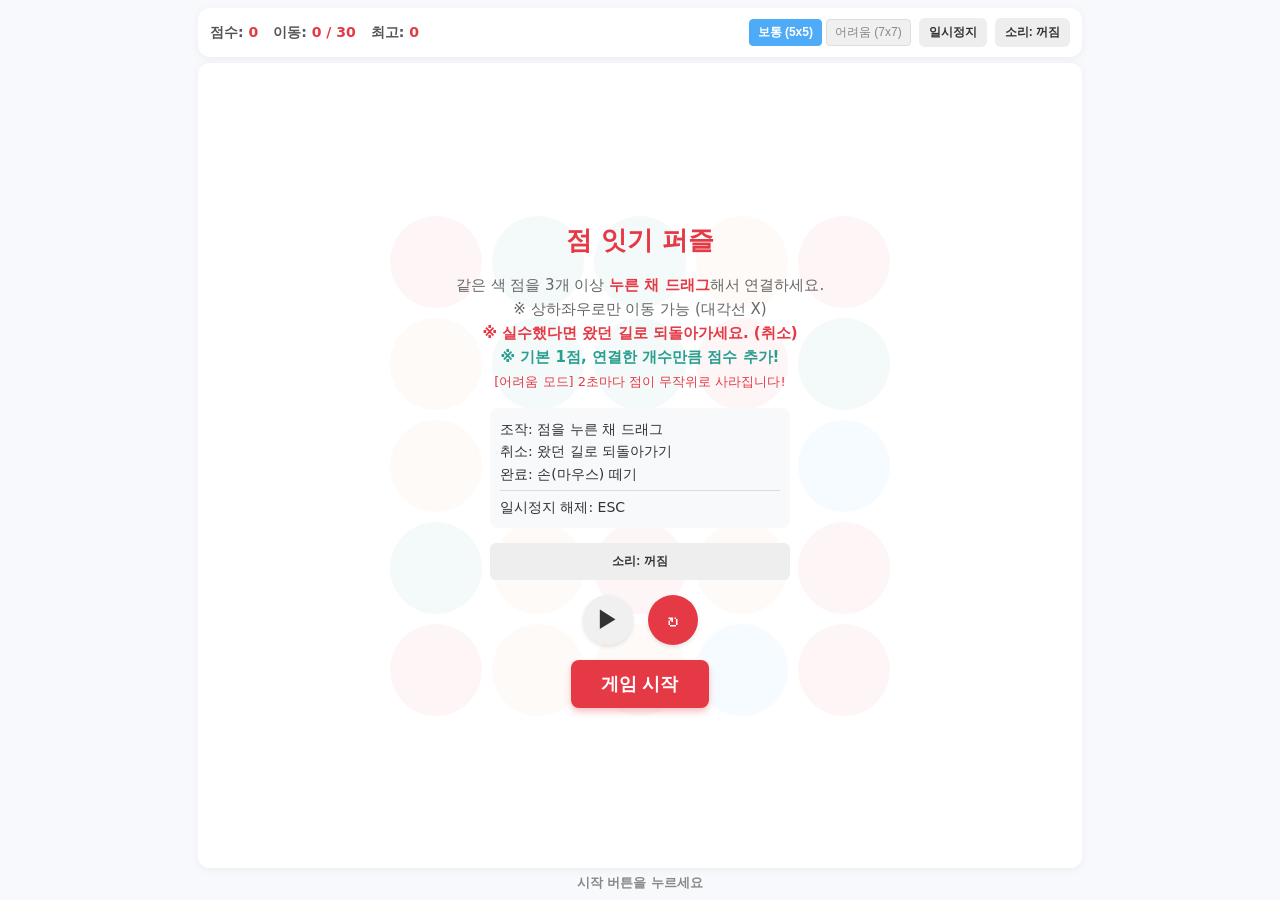
<file: index.html>
<!DOCTYPE html>
<html lang="ko">
<head>
<meta charset="UTF-8">
<meta name="viewport" content="width=device-width, initial-scale=1.0, maximum-scale=1.0, user-scalable=no">
<title>점 잇기 퍼즐 (Dot Connect)</title>
<link rel="stylesheet" href="style.css">
</head>
<body>
<div id="app">
  <div id="topbar">
    <div id="hud-info">
      <div>점수: <span id="target">0</span></div>
      <div>이동: <span id="moves">0</span></div>
      <div>최고: <span id="best">0</span></div>
    </div>
    <div style="display: flex; gap: 8px; align-items: center;">
      <div class="diff-group">
        <button class="diff-btn active" data-diff="easy">보통 (5x5)</button>
        <button class="diff-btn" data-diff="hard">어려움 (7x7)</button>
      </div>
      <button class="btn small" id="btnPause">일시정지</button>
      <button class="btn small" id="btnSound">소리: 꺼짐</button>
    </div>
  </div>

  <div id="game-area">
    <div id="grid-container"></div>
    <div id="banner"><span>🔀</span><span>재배치!</span></div>
    <div id="bonus-text">보너스 점수! +0</div>
    
    <div id="msg">
      <h1 id="msgTitle">점 잇기 퍼즐</h1>
      <p id="msgBody">
        같은 색 점을 3개 이상 <span class="highlight">누른 채 드래그</span>해서 연결하세요.<br>
        ※ 상하좌우로만 이동 가능 (대각선 X)<br>
        <span class="highlight">※ 실수했다면 왔던 길로 되돌아가세요. (취소)</span><br>
        <span style="color: #2a9d8f; font-weight: bold;">※ 기본 1점, 연결한 개수만큼 점수 추가!</span><br>
        <span style="color: #e63946; font-size: 13px;">[어려움 모드] 2초마다 점이 무작위로 사라집니다!</span>
      </p>
      
      <div id="pauseMenu" class="pause-menu hidden">
        <div style="font-size: 14px; text-align: left; background: #f8f9fa; padding: 10px; border-radius: 8px; width: 100%; color: #333; line-height: 1.6;">
          <div>조작: 점을 누른 채 드래그</div>
          <div>취소: 왔던 길로 되돌아가기</div>
          <div>완료: 손(마우스) 떼기</div>
          <div style="margin-top: 5px; border-top: 1px solid #ddd; padding-top: 5px;">일시정지 해제: ESC</div>
        </div>
        <button class="btn small" id="btnSoundPause" style="width: 100%; padding: 10px;">소리: 꺼짐</button>
        <div class="pause-controls">
          <button class="icon-btn" id="btnResume" title="재개">▶</button>
          <button class="icon-btn restart" id="btnRestart" title="재시작">↻</button>
        </div>
      </div>

      <button id="btnStart" class="action-btn">게임 시작</button>
    </div>
  </div>
  <div id="status"></div>
</div>
<script src="game.js"></script>
</body>
</html>
</file>
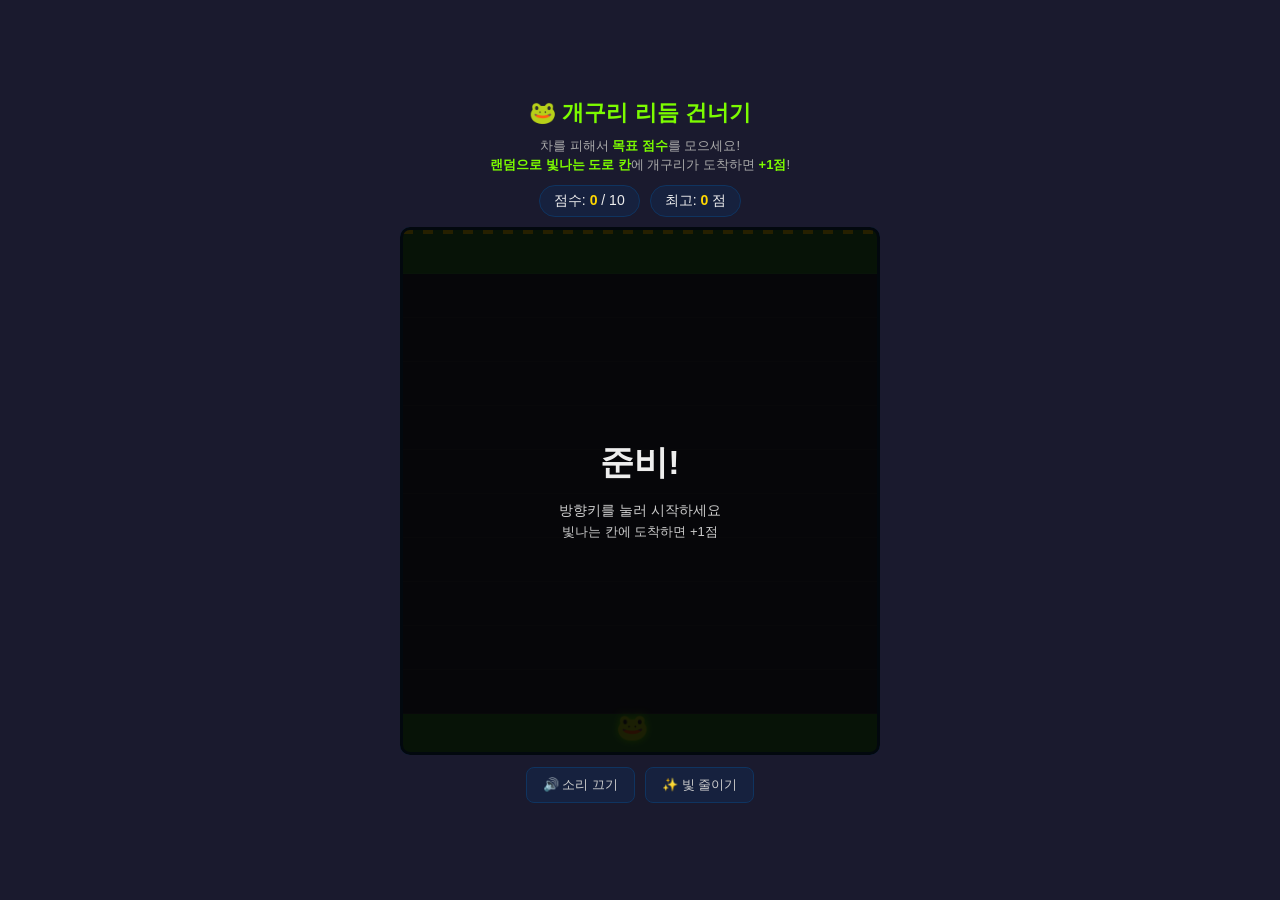
<file: frog/index.html>
<!DOCTYPE html>
<html lang="ko">
<head>
<meta charset="UTF-8">
<meta name="viewport" content="width=device-width, initial-scale=1.0">
<title>🐸 개구리 리듬 건너기</title>
<style>
  * { box-sizing: border-box; margin: 0; padding: 0; }
  body {
    font-family: 'Malgun Gothic', sans-serif;
    background: #1a1a2e; color: #eee;
    min-height: 100vh; display: flex; flex-direction: column;
    align-items: center; justify-content: center; padding: 12px; overflow-x: hidden;
  }
  h1 { font-size: 22px; margin-bottom: 8px; color: #7cfc00; text-align: center; }
  .info { font-size: 13px; color: #aaa; text-align: center; margin-bottom: 10px; line-height: 1.5; max-width: 480px; }
  .info b { color: #7cfc00; }
  
  .status-bar { display: flex; gap: 10px; margin-bottom: 10px; font-size: 14px; flex-wrap: wrap; justify-content: center; }
  .status-bar span { background: #16213e; padding: 6px 14px; border-radius: 20px; border: 1px solid #0f3460; }
  .status-bar .highlight { color: #ffd700; font-weight: bold; }

  #gameWrap { position: relative; width: 100%; max-width: 480px; }
  
  #game {
    position: relative; width: 100%; 
    background: #1e1e2e; border-radius: 10px; overflow: hidden;
    border: 3px solid #0f3460;
  }

  #game.shake { animation: shake 0.3s; }
  @keyframes shake {
    0%, 100% { transform: translateX(0); }
    25% { transform: translateX(-8px); }
    75% { transform: translateX(8px); }
  }

  .row {
    position: relative;
    border-bottom: 1px solid rgba(255,255,255,0.05);
    transition: background 0.2s, box-shadow 0.2s;
  }

  .row.grass { background: #2e7d32; }
  .row.road { background: #2a2a3a; }

  /* ⭐️ 랜덤하게 빛나는 도로 타일 */
  .row.road.lit {
    background: #4caf50;
    box-shadow: 0 0 25px #7cfc00 inset, 0 0 15px #7cfc00;
    animation: tilePulse 0.3s infinite alternate;
  }
  @keyframes tilePulse {
    from { background: #4caf50; }
    to { background: #7cfc00; }
  }

  /* ⭐️ 개구리가 빛나는 칸을 밟았을 때의 효과 */
  .row.road.scored {
    background: #ffd700 !important;
    box-shadow: 0 0 30px #ffd700 inset, 0 0 20px #ffd700 !important;
    transition: all 0.3s;
  }

  .goal-line {
    position: absolute;
    top: 0; left: 0; right: 0;
    height: 4px;
    background: repeating-linear-gradient(
      90deg, #ffd700 0 10px, transparent 10px 20px
    );
  }

  .frog {
    position: absolute;
    font-size: 26px;
    line-height: 1;
    transition: left 0.08s, top 0.08s;
    z-index: 10;
    filter: drop-shadow(0 0 4px #7cfc00);
  }
  .frog.jump { transform: scale(1.15); }
  .frog.scoring { animation: frogScore 0.4s; }
  @keyframes frogScore {
    0% { transform: scale(1.15) rotate(0deg); filter: drop-shadow(0 0 15px #ffd700); }
    50% { transform: scale(1.4) rotate(10deg); filter: drop-shadow(0 0 25px #ffd700); }
    100% { transform: scale(1) rotate(0deg); filter: drop-shadow(0 0 4px #7cfc00); }
  }

  .car {
    position: absolute;
    font-size: 24px;
    line-height: 1;
    z-index: 5;
    filter: drop-shadow(0 0 3px rgba(255,0,0,0.6));
  }

  /* 점수 획득 시 나타나는 +1 텍스트 */
  .score-pop {
    position: absolute;
    font-size: 20px;
    font-weight: bold;
    color: #ffd700;
    z-index: 20;
    pointer-events: none;
    animation: scorePop 0.7s ease-out forwards;
    text-shadow: 0 0 10px #ffd700;
  }
  @keyframes scorePop {
    0% { opacity: 1; transform: translateY(0) scale(1); }
    100% { opacity: 0; transform: translateY(-40px) scale(1.5); }
  }

  #overlay {
    position: absolute; inset: 0; background: rgba(0,0,0,0.85);
    display: flex; flex-direction: column; align-items: center; justify-content: center;
    gap: 14px; z-index: 100; border-radius: 10px; text-align: center; padding: 20px;
  }
  #overlay.hidden { display: none; }
  #overlay .result { font-size: 34px; font-weight: bold; }
  #overlay .result.win { color: #7cfc00; }
  #overlay .result.lose { color: #ff5252; }
  #overlay .sub { font-size: 14px; color: #ccc; line-height: 1.5; }

  .btn {
    background: #0f3460; color: #fff; border: 2px solid #7cfc00;
    padding: 10px 24px; border-radius: 8px; font-size: 15px;
    cursor: pointer; font-family: inherit;
  }
  .btn:hover { background: #16498a; }

  .controls { margin-top: 12px; display: flex; gap: 10px; justify-content: center; }
  .toggle-btn {
    background: #16213e; border: 1px solid #0f3460; color: #ccc;
    padding: 8px 16px; border-radius: 8px; font-size: 13px;
    cursor: pointer; font-family: inherit;
  }
  .toggle-btn:hover { border-color: #7cfc00; }
  .toggle-btn.active { background: #0f3460; color: #7cfc00; border-color: #7cfc00; }
</style>
</head>
<body>

<h1>🐸 개구리 리듬 건너기</h1>
<div class="info">
  차를 피해서 <b>목표 점수</b>를 모으세요!<br>
  <b>랜덤으로 빛나는 도로 칸</b>에 개구리가 도착하면 <b>+1점</b>!
</div>

<div class="status-bar">
  <span>점수: <b class="highlight" id="progress">0</b> / 10</span>
  <span>최고: <b class="highlight" id="best">0</b> 점</span>
</div>

<div id="gameWrap">
  <div id="game"></div>
  <div id="overlay">
    <div class="result" id="resultText">준비!</div>
    <div class="sub" id="resultSub">방향키를 눌러 시작하세요</div>
    <!-- 처음에는 이 버튼이 숨겨져 있습니다 -->
    <button class="btn" id="restartBtn" style="display: none;">다시 시작</button>
  </div>
</div>

<div class="controls">
  <button class="toggle-btn" id="soundBtn">🔊 소리 끄기</button>
  <button class="toggle-btn" id="motionBtn">✨ 빛 줄이기</button>
</div>

<script>
/* ============================================================
   ⚙️ 설정값 (난이도 조절)
   ============================================================ */
const CONFIG = {
  CAR_SPEED: 2,        // 차 속도 (숫자가 클수록 어려움)
  CAR_INTERVAL: 900,   // 차가 새로 나오는 간격 (ms)
  GOAL: 10,            // 목표 점수 (10점)
  ROWS: 12,            // 전체 줄 수
  START_ROW: 11,       // 개구리 시작 줄 (맨 아래)
  BPM: 80,             // 도로 타일이 빛나는 박자 속도 (낮을수록 여유로움)
  LIGHT_DURATION: 1200 // 한 칸이 빛나는 시간 (ms) - 1.2초
};
/* ============================================================ */

const gameEl    = document.getElementById('game');
const overlay   = document.getElementById('overlay');
const resultText= document.getElementById('resultText');
const resultSub = document.getElementById('resultSub');
const restartBtn= document.getElementById('restartBtn');
const progressEl= document.getElementById('progress');
const bestEl    = document.getElementById('best');
const soundBtn  = document.getElementById('soundBtn');
const motionBtn = document.getElementById('motionBtn');

let state = {};
let cars = [];
let carSpawnTimer = null;
let beatTimer = null;
let rafId = null;
let lastTime = 0;
let beatDuration = 0;

// 빛나는 타일 관리
let litRows = new Set(); // 현재 빛나는 줄 번호들
let litTimers = new Map(); // 각 줄의 타이머

let soundOn = true;
let motionOn = true;
let audioCtx = null;

// --- 저장 ---
const STORAGE_KEY = 'frogRhythmRandomBest';
function loadBest() {
  try {
    const raw = localStorage.getItem(STORAGE_KEY);
    if (!raw) return 0;
    const n = parseInt(raw, 10);
    return isFinite(n) && n > 0 ? n : 0;
  } catch (e) { return 0; }
}
function saveBest(value) {
  try { localStorage.setItem(STORAGE_KEY, String(value)); } catch (e) {}
}
let bestScore = loadBest();
bestEl.textContent = bestScore;

// --- 사운드 ---
function playSound(freq, duration, type='square') {
  if (!soundOn) return;
  try {
    if (!audioCtx) audioCtx = new (window.AudioContext || window.webkitAudioContext)();
    const osc = audioCtx.createOscillator();
    const gain = audioCtx.createGain();
    osc.connect(gain); gain.connect(audioCtx.destination);
    osc.frequency.value = freq; osc.type = type;
    gain.gain.setValueAtTime(0.08, audioCtx.currentTime);
    gain.gain.exponentialRampToValueAtTime(0.001, audioCtx.currentTime + duration);
    osc.start(); osc.stop(audioCtx.currentTime + duration);
  } catch (e) {}
}

// --- 화면 크기 ---
function getCellSize() {
  const wrapWidth = gameEl.clientWidth || 400;
  const cols = 6;
  const cellW = wrapWidth / cols;
  const cellH = Math.min(cellW, 44);
  return { cellW, cellH, cols };
}

// --- 게임판 그리기 ---
function buildBoard() {
  gameEl.innerHTML = '';
  const { cellH } = getCellSize();
  gameEl.style.height = (cellH * CONFIG.ROWS) + 'px';

  for (let r = 0; r < CONFIG.ROWS; r++) {
    const row = document.createElement('div');
    row.className = 'row ' + (r === 0 || r === CONFIG.ROWS - 1 ? 'grass' : 'road');
    row.id = 'row-' + r;
    row.style.height = cellH + 'px';
    if (r === 0) {
      const gl = document.createElement('div');
      gl.className = 'goal-line';
      row.appendChild(gl);
    }
    gameEl.appendChild(row);
  }

  const frog = document.createElement('div');
  frog.className = 'frog';
  frog.id = 'frog';
  frog.textContent = '🐸';
  gameEl.appendChild(frog);
}

function updateFrog() {
  const frog = document.getElementById('frog');
  if (!frog) return;
  const { cellW, cellH, cols } = getCellSize();
  const centerX = (cols / 2) * cellW;
  frog.style.left = (centerX - cellW * 0.3) + 'px';
  frog.style.top  = (state.frogRow * cellH) + 'px';
  frog.style.fontSize = Math.min(cellH * 0.8, 26) + 'px';
}

// --- 랜덤하게 도로 칸 빛내기 ---
function lightRandomRow() {
  if (state.status !== 'playing') return;
  if (!motionOn) return;

  // ⭐️ 화면에 빛이 이미 1개 이상 켜져 있으면, 새로 켜지 않음!
  if (litRows.size >= 1) return; 

  const availableRows = [];
  for (let r = 1; r <= CONFIG.ROWS - 2; r++) {
    if (!litRows.has(r)) availableRows.push(r);
  }
  
  if (availableRows.length === 0) return;

  const rowNum = availableRows[Math.floor(Math.random() * availableRows.length)];
  const rowEl = document.getElementById('row-' + rowNum);
  if (!rowEl) return;

  // 불 켜기
  rowEl.classList.add('lit');
  litRows.add(rowNum);
  playSound(500 + rowNum * 20, 0.06, 'sine');

  // 일정 시간 후 자동으로 불 끄기
  const timer = setTimeout(() => {
    rowEl.classList.remove('lit');
    litRows.delete(rowNum);
    litTimers.delete(rowNum);
  }, CONFIG.LIGHT_DURATION);

  litTimers.set(rowNum, timer);
}

// --- 박자마다 랜덤 빛 발생 ---
function triggerBeat() {
  if (state.status !== 'playing') return;
  lightRandomRow();
}

// --- 점수 획득 효과 ---
function showScorePop(rowNum) {
  const { cellH } = getCellSize();
  const pop = document.createElement('div');
  pop.className = 'score-pop';
  pop.textContent = '+1';
  pop.style.left = '50%';
  pop.style.transform = 'translateX(-50%)';
  pop.style.top = (rowNum * cellH) + 'px';
  gameEl.appendChild(pop);
  setTimeout(() => pop.remove(), 700);
}

// --- 새 게임 (초기화) ---
function resetGame() {
  stopLoop();
  clearCars();

  state = {
    frogRow: CONFIG.START_ROW,
    progress: 0,
    status: 'ready'
  };
  cars = [];
  buildBoard();
  updateFrog();
  progressEl.textContent = '0';

  overlay.classList.remove('hidden');
  resultText.textContent = '준비!';
  resultText.className = 'result';
  resultSub.innerHTML = '방향키를 눌러 시작하세요<br><span style="font-size:13px">빛나는 칸에 도착하면 +1점</span>';
  
  // ⭐️ 준비 상태에서는 '다시 시작' 버튼을 숨깁니다.
  restartBtn.style.display = 'none';
  
  gameEl.classList.remove('shake');
}

// --- 게임 시작 ---
function startGame() {
  if (state.status !== 'ready') return;
  state.status = 'playing';
  overlay.classList.add('hidden');

  carSpawnTimer = setInterval(spawnCar, CONFIG.CAR_INTERVAL);
  spawnCar();

  beatDuration = 60000 / CONFIG.BPM;
  triggerBeat();
  beatTimer = setInterval(triggerBeat, beatDuration);

  lastTime = performance.now();
  rafId = requestAnimationFrame(loop);
}

// --- 차 생성 ---
function spawnCar() {
  if (state.status !== 'playing') return;
  const { cellW, cellH, cols } = getCellSize();

  const row = 1 + Math.floor(Math.random() * (CONFIG.ROWS - 2));
  const dir = Math.random() < 0.5 ? 1 : -1;

  const car = document.createElement('div');
  car.className = 'car';
  car.textContent = dir === 1 ? '🚗' : '🚙';
  car.style.fontSize = Math.min(cellH * 0.8, 24) + 'px';
  car.style.top = (row * cellH) + 'px';

  const startX = dir === 1 ? -cellW : gameEl.clientWidth + cellW;
  car.style.left = startX + 'px';
  gameEl.appendChild(car);

  cars.push({
    el: car,
    x: startX,
    row: row,
    dir: dir,
    cellW: cellW
  });
}

function clearCars() {
  if (carSpawnTimer) { clearInterval(carSpawnTimer); carSpawnTimer = null; }
  cars.forEach(c => c.el.remove());
  cars = [];
}

// --- 게임 루프 ---
function loop(now) {
  if (state.status !== 'playing') return;

  const dt = Math.min(now - lastTime, 100);
  lastTime = now;

  const width = gameEl.clientWidth;
  const { cellW, cols } = getCellSize();

  for (let i = cars.length - 1; i >= 0; i--) {
    const car = cars[i];
    car.x += car.dir * CONFIG.CAR_SPEED * (dt / 16);

    if ((car.dir === 1 && car.x > width + cellW) ||
        (car.dir === -1 && car.x < -cellW * 2)) {
      car.el.remove();
      cars.splice(i, 1);
      continue;
    }

    car.el.style.left = car.x + 'px';

    // 충돌
    if (state.status === 'playing' && car.row === state.frogRow) {
      const frogX = (cols / 2) * cellW - cellW * 0.3;
      const frogLeft = frogX;
      const frogRight = frogX + cellW * 0.6;
      const carLeft = car.x;
      const carRight = car.x + cellW * 0.6;

      if (frogRight > carLeft && frogLeft < carRight) {
        loseGame();
        return;
      }
    }
  }

  rafId = requestAnimationFrame(loop);
}

// --- 이동 (여기서 점수를 받음!) ---
function moveFrog(dx, dy) {
  if (state.status === 'ready') {
    startGame();      // ⭐️ 키보드를 누르면 게임 시작!
    return;
  }
  if (state.status !== 'playing') return;

  let newRow = state.frogRow + dy;

  if (newRow < 0) newRow = 0;
  if (newRow >= CONFIG.ROWS) newRow = CONFIG.ROWS - 1;

  const movedRow = dy !== 0;
  state.frogRow = newRow;

  const frog = document.getElementById('frog');
  if (frog) {
    frog.classList.add('jump');
    setTimeout(() => frog.classList.remove('jump'), 100);
  }
  updateFrog();

  // 이동 소리
  playSound(600, 0.05, 'sine');

  // ⭐️ 이동한 칸이 빛나고 있으면 점수 획득!
  if (movedRow) {
    const rowEl = document.getElementById('row-' + newRow);
    if (rowEl && rowEl.classList.contains('lit')) {
      // 점수 획득!
      state.progress += 1;
      progressEl.textContent = state.progress;
      
      // 점수 획득 효과
      showScorePop(newRow);
      playSound(880, 0.1, 'sine');
      setTimeout(() => playSound(1200, 0.1, 'sine'), 80);
      
      // 개구리 축하 모션
      if (frog) {
        frog.classList.add('scoring');
        setTimeout(() => frog.classList.remove('scoring'), 400);
      }
      
      // 빛나던 칸을 황금색으로 변경 (먹은 표시)
      rowEl.classList.remove('lit');
      litRows.delete(newRow);
      if (litTimers.has(newRow)) {
        clearTimeout(litTimers.get(newRow));
        litTimers.delete(newRow);
      }
      
      rowEl.classList.add('scored');
      setTimeout(() => rowEl.classList.remove('scored'), 500);
      
      // 승리 체크
      if (state.progress >= CONFIG.GOAL) {
        winGame();
        return;
      }
    }
  }

  checkCollision();
}

function checkCollision() {
  const { cellW, cols } = getCellSize();
  const frogX = (cols / 2) * cellW - cellW * 0.3;
  const frogLeft = frogX;
  const frogRight = frogX + cellW * 0.6;

  for (const car of cars) {
    if (car.row === state.frogRow) {
      const carLeft = car.x;
      const carRight = car.x + cellW * 0.6;
      if (frogRight > carLeft && frogLeft < carRight) {
        loseGame();
        return;
      }
    }
  }
}

// --- 승리 ---
function winGame() {
  state.status = 'win';
  stopLoop();

  if (state.progress > bestScore) {
    bestScore = state.progress;
    saveBest(bestScore);
    bestEl.textContent = bestScore;
  }

  playSound(880, 0.15);
  setTimeout(() => playSound(1100, 0.2), 150);
  setTimeout(() => playSound(1320, 0.25), 300);

  overlay.classList.remove('hidden');
  resultText.textContent = '🎉 성공!';
  resultText.className = 'result win';
  resultSub.innerHTML = `목표 점수 <b>${CONFIG.GOAL}점</b> 달성!<br>다시 도전해보세요`;
  
  // ⭐️ 게임이 끝나면 '다시 시작' 버튼을 보이게 합니다.
  restartBtn.style.display = 'inline-block';
}

// --- 패배 ---
function loseGame() {
  state.status = 'lose';
  stopLoop();

  if (state.progress > bestScore) {
    bestScore = state.progress;
    saveBest(bestScore);
    bestEl.textContent = bestScore;
  }

  playSound(200, 0.3, 'sawtooth');

  if (motionOn) {
    gameEl.classList.add('shake');
    setTimeout(() => gameEl.classList.remove('shake'), 400);
  }

  overlay.classList.remove('hidden');
  resultText.textContent = '💥 실패!';
  resultText.className = 'result lose';
  resultSub.innerHTML = `차에 부딪혔어요!<br>최종 점수: <b>${state.progress}점</b>`;
  
  // ⭐️ 게임이 끝나면 '다시 시작' 버튼을 보이게 합니다.
  restartBtn.style.display = 'inline-block';
}

// --- 루프 중지 ---
function stopLoop() {
  if (rafId) { cancelAnimationFrame(rafId); rafId = null; }
  if (carSpawnTimer) { clearInterval(carSpawnTimer); carSpawnTimer = null; }
  if (beatTimer) { clearInterval(beatTimer); beatTimer = null; }
  
  // 모든 빛 정리
  document.querySelectorAll('.row.lit').forEach(el => el.classList.remove('lit'));
  document.querySelectorAll('.row.scored').forEach(el => el.classList.remove('scored'));
  litRows.clear();
  litTimers.forEach(t => clearTimeout(t));
  litTimers.clear();
}

// --- 키 입력 ---
const keysDown = {};

document.addEventListener('keydown', (e) => {
  const key = e.key.toLowerCase();
  if (e.repeat) return;
  if (keysDown[key]) return;
  keysDown[key] = true;

  let handled = true;
  if (key === 'arrowup' || key === 'w')        moveFrog(0, -1);
  else if (key === 'arrowdown' || key === 's')  moveFrog(0, 1);
  else if (key === 'arrowleft' || key === 'a')  moveFrog(-1, 0);
  else if (key === 'arrowright' || key === 'd') moveFrog(1, 0);
  else handled = false;

  if (handled) e.preventDefault();
});

document.addEventListener('keyup', (e) => {
  keysDown[e.key.toLowerCase()] = false;
});

// --- 포커스 이탈 ---
let wasPlayingBeforeBlur = false;
document.addEventListener('visibilitychange', () => {
  if (document.hidden) {
    if (state.status === 'playing') { wasPlayingBeforeBlur = true; stopLoop(); }
  } else {
    if (wasPlayingBeforeBlur && state.status === 'playing') {
      wasPlayingBeforeBlur = false;
      lastTime = performance.now();
      if (!carSpawnTimer) carSpawnTimer = setInterval(spawnCar, CONFIG.CAR_INTERVAL);
      if (!beatTimer) beatTimer = setInterval(triggerBeat, beatDuration);
      rafId = requestAnimationFrame(loop);
    }
  }
});
window.addEventListener('blur', () => {
  if (state.status === 'playing') { stopLoop(); wasPlayingBeforeBlur = true; }
});
window.addEventListener('focus', () => {
  if (wasPlayingBeforeBlur && state.status === 'playing') {
    wasPlayingBeforeBlur = false;
    lastTime = performance.now();
    if (!carSpawnTimer) carSpawnTimer = setInterval(spawnCar, CONFIG.CAR_INTERVAL);
    if (!beatTimer) beatTimer = setInterval(triggerBeat, beatDuration);
    rafId = requestAnimationFrame(loop);
  }
});

// --- 창 크기 변경 ---
let resizeTimer = null;
window.addEventListener('resize', () => {
  clearTimeout(resizeTimer);
  resizeTimer = setTimeout(() => {
    buildBoard();
    updateFrog();
    progressEl.textContent = state.progress;
  }, 150);
});

// --- 다시 시작 버튼 클릭 ---
restartBtn.addEventListener('click', () => {
  resetGame(); // 판 초기화 및 준비 화면으로 이동 (버튼은 자동으로 다시 숨겨짐)
});

// --- 효과 버튼 ---
soundBtn.addEventListener('click', () => {
  soundOn = !soundOn;
  soundBtn.textContent = soundOn ? '🔊 소리 끄기' : '🔇 소리 켜기';
  soundBtn.classList.toggle('active', !soundOn);
});

motionBtn.addEventListener('click', () => {
  motionOn = !motionOn;
  motionBtn.textContent = motionOn ? '✨ 빛 줄이기' : '🌙 빛 켜기';
  motionBtn.classList.toggle('active', !motionOn);
  
  if (!motionOn) {
    document.querySelectorAll('.row.lit').forEach(el => el.classList.remove('lit'));
    litRows.clear();
    litTimers.forEach(t => clearTimeout(t));
    litTimers.clear();
    gameEl.classList.remove('shake');
  }
});




// --- 초기 실행 ---
resetGame();
window.addEventListener('load', updateFrog);
</script>

</body>
</html>
</file>
<file: style.css>
* { box-sizing: border-box; margin: 0; padding: 0; -webkit-tap-highlight-color: transparent; user-select: none; }
html, body { width: 100%; height: 100%; overflow: hidden; background: #f7f9fc; font-family: system-ui, sans-serif; color: #333; touch-action: manipulation; }
#app { display: flex; flex-direction: column; height: 100%; max-width: 900px; margin: 0 auto; padding: 8px; gap: 6px; }

/* 상단 HUD */
#topbar { display: flex; justify-content: space-between; align-items: center; background: #fff; padding: 10px 12px; border-radius: 12px; font-size: 14px; box-shadow: 0 2px 8px rgba(0,0,0,0.05); }
#hud-info { display: flex; gap: 15px; font-weight: bold; color: #555; }
#hud-info span { color: #e63946; font-weight: bold; }
.btn.small { padding: 6px 10px; font-size: 12px; background: #eee; color: #333; border: none; border-radius: 6px; cursor: pointer; font-weight: bold; }
.btn.small:active { filter: brightness(0.9); }

/* 난이도 선택 */
.diff-group { display: flex; gap: 4px; }
.diff-btn { padding: 4px 8px; font-size: 12px; background: #f0f0f0; color: #888; border: 1px solid #ddd; border-radius: 4px; cursor: pointer; transition: 0.2s; }
.diff-btn.active { background: #4dabf7; color: #fff; border-color: #4dabf7; font-weight: bold; }
.diff-btn:hover:not(.active) { background: #e0e0e0; color: #333; }

/* 게임 영역 */
#game-area { flex: 1; position: relative; background: #fff; border-radius: 12px; overflow: hidden; display: flex; justify-content: center; align-items: center; box-shadow: 0 2px 8px rgba(0,0,0,0.05); padding: 20px; }

/* Grid 레이아웃 */
#grid-container { display: grid; gap: 10px; width: 100%; max-width: 500px; aspect-ratio: 1 / 1; margin: 0 auto; position: relative; touch-action: none; }

/* 드래그 연결선 */
#drag-line { position: absolute; top: 0; left: 0; width: 100%; height: 100%; pointer-events: none; z-index: 3; overflow: visible; }
#drag-line polyline { fill: none; stroke-width: 10; stroke-linecap: round; stroke-linejoin: round; opacity: 0.55; }

/* 각 동그라미 칸 */
.dot-cell { border-radius: 50%; cursor: pointer; transition: transform 0.3s ease-in-out, background-color 0.4s ease-in-out, opacity 0.3s ease-in-out; opacity: 1; }
.dot-cell.shuffling { transform: rotate(180deg) scale(0.8); opacity: 0; }
.dot-cell.fading-out { opacity: 0; transform: scale(0.5); pointer-events: none; }
.dot-cell.selected { border: 4px solid #333; transform: scale(1.1); z-index: 2; }

/* 재배치 안내 배너 */
#banner { position: absolute; left: 50%; top: 20px; transform: translate(-50%, 0) scale(0.8); z-index: 6; pointer-events: none; opacity: 0; display: flex; align-items: center; gap: 8px; font-size: 24px; font-weight: 900; white-space: nowrap; color: #f4c430; -webkit-text-stroke: 1px #c0392b; paint-order: stroke fill; text-shadow: 0 2px 0 #c0392b, 0 4px 8px rgba(0,0,0,0.2); }
#banner.show { animation: bannerPop 1.3s ease-in-out forwards; }
@keyframes bannerPop {
  0%   { opacity: 0; transform: translate(-50%, 10px) scale(0.8); }
  20%  { opacity: 1; transform: translate(-50%, 0) scale(1.1); }
  80%  { opacity: 1; transform: translate(-50%, 0) scale(1); }
  100% { opacity: 0; transform: translate(-50%, -20px) scale(1); }
}

/* 보너스 점수 안내 (점 색상과 안 겹치는 보라색) */
#bonus-text { position: absolute; left: 50%; top: 50%; transform: translate(-50%, -50%) scale(0.8); z-index: 7; pointer-events: none; opacity: 0; font-size: 32px; font-weight: 900; color: #8e44ad; -webkit-text-stroke: 1px #fff; paint-order: stroke fill; text-shadow: 0 3px 8px rgba(0,0,0,0.25); white-space: nowrap; }
#bonus-text.show { animation: bonusPop 1.1s ease-out forwards; }
@keyframes bonusPop {
  0%   { opacity: 0; transform: translate(-50%, -30%) scale(0.7); }
  20%  { opacity: 1; transform: translate(-50%, -50%) scale(1.15); }
  35%  { opacity: 1; transform: translate(-50%, -50%) scale(1); }
  75%  { opacity: 1; transform: translate(-50%, -50%) scale(1); }
  100% { opacity: 0; transform: translate(-50%, -80%) scale(1); }
}

/* 중앙 메시지 오버레이 */
#msg { position: absolute; inset: 0; background: rgba(255,255,255,0.95); display: flex; flex-direction: column; justify-content: center; align-items: center; gap: 15px; z-index: 10; border-radius: 12px; padding: 20px; text-align: center; }
#msg.hidden { display: none; }
#msg h1 { font-size: 26px; color: #e63946; font-weight: 800; }
#msg p { font-size: 15px; line-height: 1.6; color: #666; word-break: keep-all; }
#msg .highlight { color: #e63946; font-weight: bold; }

.action-btn { padding: 12px 30px; font-size: 18px; font-weight: bold; background: #e63946; color: white; border: none; border-radius: 8px; cursor: pointer; box-shadow: 0 4px 6px rgba(230, 57, 70, 0.3); }
.action-btn:active { filter: brightness(0.9); transform: translateY(2px); box-shadow: none; }

/* 일시정지 */
.pause-menu { display: flex; flex-direction: column; align-items: center; gap: 15px; width: 100%; max-width: 300px; }
.pause-controls { display: flex; gap: 15px; justify-content: center; width: 100%; }
.icon-btn { font-size: 24px; width: 50px; height: 50px; border-radius: 50%; border: none; background: #f0f0f0; color: #333; cursor: pointer; display: flex; align-items: center; justify-content: center; box-shadow: 0 2px 4px rgba(0,0,0,0.1); }
.icon-btn:active { filter: brightness(0.9); }
.icon-btn.restart { background: #e63946; color: white; }

#status { font-size: 13px; text-align: center; color: #888; min-height: 18px; font-weight: bold; }

@media (max-width: 500px) {
  #hud-info { gap: 8px; font-size: 12px; }
  #msg h1 { font-size: 22px; }
  #banner { font-size: 20px; top: 10px; }
  #msg p { font-size: 13px; }
  #grid-container { gap: 6px; }
  #bonus-text { font-size: 24px; }
}
</file>
